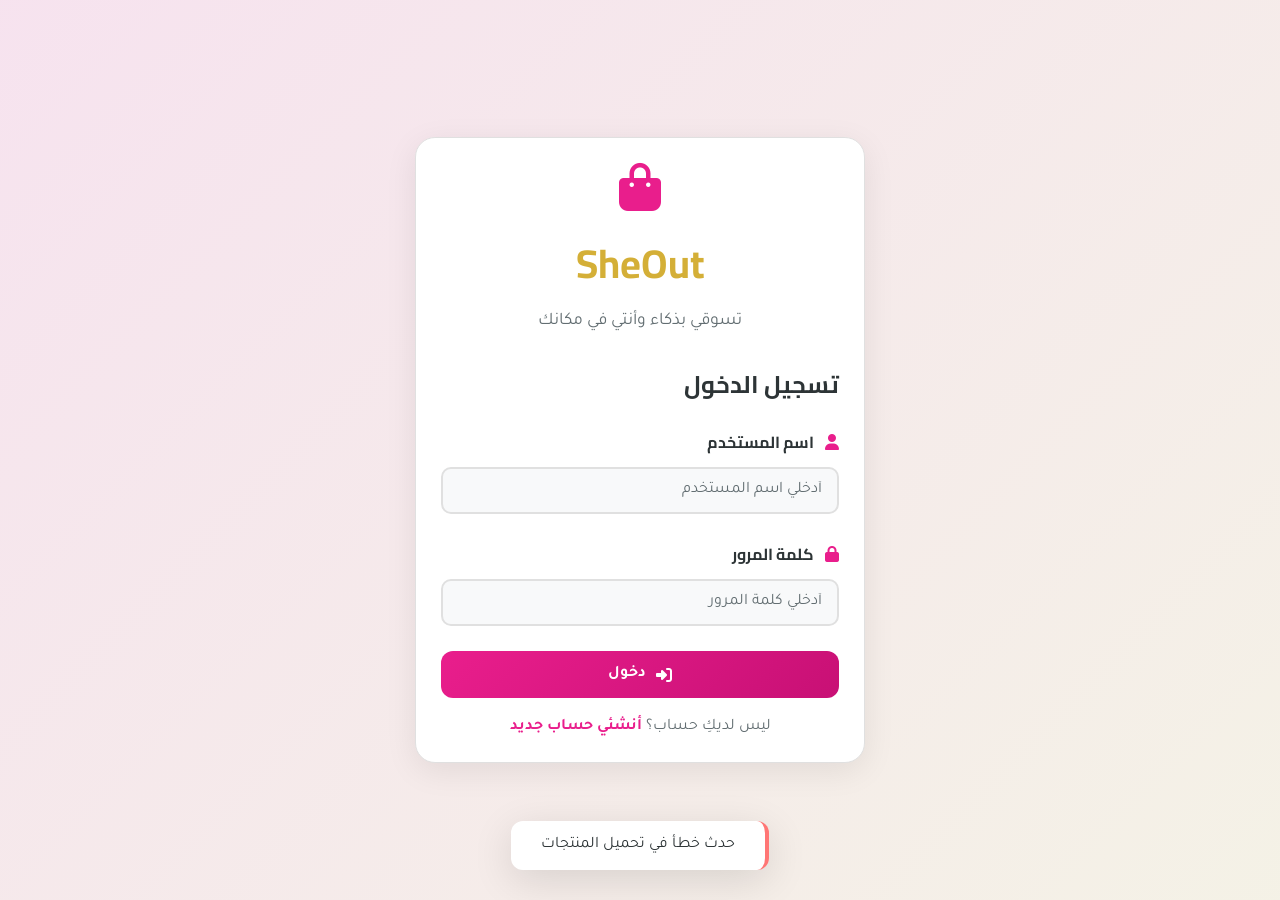
<file: SheOut/index.html>
<!DOCTYPE html>
<html lang="ar" dir="rtl">
<head>
    <meta charset="UTF-8">
    <meta name="viewport" content="width=device-width, initial-scale=1.0">
    <title>SheOut - تسوقي بذكاء</title>
    <link rel="preconnect" href="https://fonts.googleapis.com">
    <link rel="preconnect" href="https://fonts.gstatic.com" crossorigin>
    <link href="https://fonts.googleapis.com/css2?family=Cairo:wght@400;600;700;900&family=Tajawal:wght@300;400;500;700&display=swap" rel="stylesheet">
    <link rel="stylesheet" href="https://cdnjs.cloudflare.com/ajax/libs/font-awesome/6.4.0/css/all.min.css">
    <link rel="stylesheet" href="css/styles.css">
</head>
<body data-theme="light">
    <!-- Splash Screen -->
    <div id="splash-screen" class="splash-screen">
        <div class="splash-logo">
            <i class="fas fa-shopping-bag"></i>
            <h1>SheOut</h1>
        </div>
    </div>

    <!-- Auth Container -->
    <div id="auth-container" class="auth-container hidden">
        <div class="auth-card glass-card">
            <div class="auth-header">
                <i class="fas fa-shopping-bag logo-icon"></i>
                <h1 class="cairo-font">SheOut</h1>
                <p>تسوقي بذكاء وأنتي في مكانك</p>
            </div>
            
            <!-- Login Form -->
            <form id="login-form" class="auth-form">
                <h2 class="cairo-font mb-20">تسجيل الدخول</h2>
                <div class="form-group">
                    <label><i class="fas fa-user"></i> اسم المستخدم</label>
                    <input type="text" id="login-username" class="input-luxury" placeholder="أدخلي اسم المستخدم" required>
                </div>
                <div class="form-group">
                    <label><i class="fas fa-lock"></i> كلمة المرور</label>
                    <input type="password" id="login-password" class="input-luxury" placeholder="أدخلي كلمة المرور" required>
                </div>
                <button type="submit" class="btn-primary btn-full"><i class="fas fa-sign-in-alt"></i> دخول</button>
                <p class="auth-switch">ليس لديكِ حساب؟ <a href="#" id="show-register">أنشئي حساب جديد</a></p>
            </form>

            <!-- Register Form -->
            <form id="register-form" class="auth-form hidden">
                <h2 class="cairo-font mb-20">إنشاء حساب جديد</h2>
                <div class="form-group">
                    <label><i class="fas fa-user"></i> اسم المستخدم</label>
                    <input type="text" id="register-username" class="input-luxury" placeholder="اختاري اسم مستخدم" required>
                </div>
                <div class="form-group">
                    <label><i class="fas fa-envelope"></i> البريد الإلكتروني</label>
                    <input type="email" id="register-email" class="input-luxury" placeholder="أدخلي البريد الإلكتروني" required>
                </div>
                <div class="form-group">
                    <label><i class="fas fa-phone"></i> رقم الهاتف</label>
                    <input type="tel" id="register-phone" class="input-luxury" placeholder="أدخلي رقم الهاتف">
                </div>
                <div class="form-group">
                    <label><i class="fas fa-lock"></i> كلمة المرور</label>
                    <input type="password" id="register-password" class="input-luxury" placeholder="اختاري كلمة مرور" required>
                </div>
                <button type="submit" class="btn-primary btn-full"><i class="fas fa-user-plus"></i> إنشاء الحساب</button>
                <p class="auth-switch">لديكِ حساب بالفعل؟ <a href="#" id="show-login">سجلي الدخول</a></p>
            </form>
        </div>
    </div>

    <!-- Main App Container -->
    <div id="app-container" class="app-container hidden">
        <!-- Header -->
        <header class="main-header">
            <div class="header-content">
                <div class="logo">
                    <i class="fas fa-shopping-bag"></i>
                    <span>SheOut</span>
                </div>
                <div class="search-bar">
                    <i class="fas fa-search"></i>
                    <input type="text" id="search-input" placeholder="ابحثي عن منتج...">
                </div>
                <div class="header-actions">
                    <button class="header-btn" id="notifications-btn">
                        <i class="fas fa-bell"></i>
                        <span class="badge" id="notification-badge">0</span>
                    </button>
                    <button class="header-btn" id="favorites-btn">
                        <i class="fas fa-heart"></i>
                        <span class="badge" id="favorites-badge">0</span>
                    </button>
                    <button class="header-btn" id="cart-btn">
                        <i class="fas fa-shopping-cart"></i>
                        <span class="badge" id="cart-badge">0</span>
                    </button>
                    <button class="header-btn" id="profile-btn">
                        <i class="fas fa-user"></i>
                    </button>
                    <button class="header-btn" id="admin-btn" style="display: none;">
                        <i class="fas fa-cog"></i>
                    </button>
                </div>
            </div>
        </header>

        <!-- Navigation -->
        <nav class="nav-container">
            <button class="nav-btn active" data-section="home">
                <i class="fas fa-home"></i>
                <span>الرئيسية</span>
            </button>
            <button class="nav-btn" data-section="products">
                <i class="fas fa-store"></i>
                <span>المنتجات</span>
            </button>
            <button class="nav-btn" data-section="orders">
                <i class="fas fa-box"></i>
                <span>طلباتي</span>
            </button>
            <button class="nav-btn" data-section="favorites">
                <i class="fas fa-heart"></i>
                <span>المفضلة</span>
            </button>
            <button class="nav-btn" data-section="reports">
                <i class="fas fa-flag"></i>
                <span>البلاغات</span>
            </button>
            <button class="nav-btn" data-section="settings">
                <i class="fas fa-cog"></i>
                <span>الإعدادات</span>
            </button>
        </nav>

        <!-- Main Content -->
        <main class="main-content">
            <!-- Home Section -->
            <section id="home" class="section active">
                <div class="hero-banner glass-card">
                    <h1 class="cairo-font">أهلاً بكِ في SheOut 👋</h1>
                    <p>اكتشفي أحدث المنتجات بأفضل الأسعار</p>
                </div>

                <!-- Categories -->
                <div class="categories-section">
                    <h2 class="section-title cairo-font">التصنيفات</h2>
                    <div class="categories-grid" id="categories-grid">
                        <div class="category-card">
                            <i class="fas fa-tshirt"></i>
                            <span>ملابس</span>
                        </div>
                        <div class="category-card">
                            <i class="fas fa-shoe-prints"></i>
                            <span>أحذية</span>
                        </div>
                        <div class="category-card">
                            <i class="fas fa-gem"></i>
                            <span>مجوهرات</span>
                        </div>
                        <div class="category-card">
                            <i class="fas fa-pump-soap"></i>
                            <span>تجميل</span>
                        </div>
                        <div class="category-card">
                            <i class="fas fa-mobile-alt"></i>
                            <span>إلكترونيات</span>
                        </div>
                        <div class="category-card">
                            <i class="fas fa-home"></i>
                            <span>منزل</span>
                        </div>
                    </div>
                </div>

                <!-- Featured Products -->
                <div class="products-section">
                    <h2 class="section-title cairo-font">منتجات مميزة</h2>
                    <div class="products-grid" id="featured-products"></div>
                </div>

                <!-- News Section -->
                <div class="news-section">
                    <h2 class="section-title cairo-font">آخر الأخبار</h2>
                    <div class="news-list" id="news-list"></div>
                </div>
            </section>

            <!-- Products Section -->
            <section id="products" class="section">
                <div class="section-header">
                    <h1 class="cairo-font">جميع المنتجات</h1>
                    <div class="filter-controls">
                        <select id="category-filter" class="input-luxury">
                            <option value="">كل التصنيفات</option>
                        </select>
                        <select id="price-sort" class="input-luxury">
                            <option value="">ترتيب حسب السعر</option>
                            <option value="asc">الأقل سعراً</option>
                            <option value="desc">الأعلى سعراً</option>
                        </select>
                    </div>
                </div>
                <div class="products-grid" id="all-products"></div>
            </section>

            <!-- Orders Section -->
            <section id="orders" class="section">
                <h1 class="cairo-font section-title">طلباتي</h1>
                <div class="orders-list" id="orders-list"></div>
            </section>

            <!-- Favorites Section -->
            <section id="favorites" class="section">
                <h1 class="cairo-font section-title">قائمة المفضلة</h1>
                <div class="products-grid" id="favorites-products"></div>
            </section>

            <!-- Reports Section -->
            <section id="reports" class="section">
                <h1 class="cairo-font section-title">البلاغات والمساعدة</h1>
                <div class="glass-card">
                    <form id="report-form">
                        <div class="form-group">
                            <label>نوع البلاغ</label>
                            <select id="report-category" class="input-luxury" required>
                                <option value="0">مساعدة</option>
                                <option value="1">مشكلة تقنية</option>
                                <option value="2">استفسار</option>
                            </select>
                        </div>
                        <div class="form-group">
                            <label>عنوان البلاغ</label>
                            <input type="text" id="report-title" class="input-luxury" placeholder="عنوان مختصر" required>
                        </div>
                        <div class="form-group">
                            <label>تفاصيل البلاغ</label>
                            <textarea id="report-details" class="input-luxury" rows="5" placeholder="اشرحي المشكلة بالتفصيل..." required></textarea>
                        </div>
                        <button type="submit" class="btn-primary btn-full"><i class="fas fa-paper-plane"></i> إرسال البلاغ</button>
                    </form>
                </div>
                <div class="reports-history mt-20">
                    <h2 class="cairo-font mb-20">سجل البلاغات</h2>
                    <div id="reports-list"></div>
                </div>
            </section>

            <!-- Settings Section -->
            <section id="settings" class="section">
                <h1 class="cairo-font section-title">الإعدادات</h1>
                <div class="glass-card settings-card">
                    <div class="profile-section">
                        <div class="profile-avatar" id="profile-avatar-display">👤</div>
                        <h3 id="profile-name-display">اسم المستخدم</h3>
                        <p id="profile-email-display">البريد الإلكتروني</p>
                    </div>
                    
                    <div class="settings-section">
                        <h3 class="cairo-font mb-20">🎨 المظهر</h3>
                        <div class="theme-toggle">
                            <span>الوضع الداكن</span>
                            <input type="checkbox" id="theme-toggle" class="toggle-switch">
                        </div>
                    </div>

                    <div class="settings-section">
                        <h3 class="cairo-font mb-20">👤 تعديل الملف الشخصي</h3>
                        <div class="form-group">
                            <label>اسم المستخدم</label>
                            <input type="text" id="edit-username" class="input-luxury">
                        </div>
                        <div class="form-group">
                            <label>البريد الإلكتروني</label>
                            <input type="email" id="edit-email" class="input-luxury">
                        </div>
                        <div class="form-group">
                            <label>رقم الهاتف</label>
                            <input type="tel" id="edit-phone" class="input-luxury">
                        </div>
                        <button class="btn-primary" id="save-profile-btn"><i class="fas fa-save"></i> حفظ التغييرات</button>
                    </div>

                    <div class="settings-section">
                        <h3 class="cairo-font mb-20 text-red">⚠️ منطقة الخطر</h3>
                        <button class="btn-danger btn-full" id="logout-btn"><i class="fas fa-sign-out-alt"></i> تسجيل الخروج</button>
                    </div>
                </div>
            </section>
        </main>
    </div>

    <!-- Product Modal -->
    <div id="product-modal" class="modal hidden">
        <div class="modal-overlay"></div>
        <div class="modal-content glass-card">
            <button class="modal-close" id="close-modal"><i class="fas fa-times"></i></button>
            <div class="product-detail">
                <div class="product-images" id="product-images"></div>
                <div class="product-info">
                    <h2 class="cairo-font" id="product-name"></h2>
                    <p class="product-price" id="product-price"></p>
                    <p class="product-description" id="product-description"></p>
                    <div class="product-actions">
                        <button class="btn-primary" id="add-to-cart-btn"><i class="fas fa-shopping-cart"></i> أضف للسلة</button>
                        <button class="btn-secondary" id="add-to-favorites-btn"><i class="fas fa-heart"></i> أضف للمفضلة</button>
                    </div>
                </div>
            </div>
        </div>
    </div>

    <!-- Cart Modal -->
    <div id="cart-modal" class="modal hidden">
        <div class="modal-overlay"></div>
        <div class="modal-content glass-card">
            <button class="modal-close" id="close-cart-modal"><i class="fas fa-times"></i></button>
            <h2 class="cairo-font mb-20">🛒 سلة التسوق</h2>
            <div id="cart-items"></div>
            <div class="cart-summary">
                <div class="cart-total">
                    <span>المجموع:</span>
                    <span id="cart-total-amount">0 ر.س</span>
                </div>
                <button class="btn-primary btn-full" id="checkout-btn"><i class="fas fa-credit-card"></i> إتمام الشراء</button>
            </div>
        </div>
    </div>

    <!-- Notifications Panel -->
    <div id="notifications-panel" class="notifications-panel hidden">
        <div class="panel-header">
            <h3 class="cairo-font">🔔 الإشعارات</h3>
            <button id="close-notifications"><i class="fas fa-times"></i></button>
        </div>
        <div id="notifications-list"></div>
    </div>

    <script src="js/api.js"></script>
    <script src="js/auth.js"></script>
    <script src="js/products.js"></script>
    <script src="js/cart.js"></script>
    <script src="js/orders.js"></script>
    <script src="js/favorites.js"></script>
    <script src="js/reports.js"></script>
    <script src="js/news.js"></script>
    <script src="js/ui.js"></script>
    <script src="js/main.js"></script>
</body>
</html>
</file>
<file: SheOut/css/styles.css>
/* ========================================
   SheOut - Luxury Shopping App Styles
   ======================================== */

:root {
    /* Light Theme Colors */
    --bg-primary: #f8f9fa;
    --bg-secondary: #ffffff;
    --text-primary: #2d3436;
    --text-secondary: #636e72;
    --accent-gold: #d4af37;
    --accent-gold-hover: #b8962e;
    --accent-pink: #e91e8c;
    --accent-pink-hover: #c81075;
    --border-color: #e0e0e0;
    --shadow-light: rgba(0, 0, 0, 0.08);
    --shadow-medium: rgba(0, 0, 0, 0.12);
    --success: #00b894;
    --warning: #fdcb6e;
    --danger: #ff7675;
    --info: #74b9ff;
}

[data-theme="dark"] {
    /* Dark Theme Colors */
    --bg-primary: #0a0a0a;
    --bg-secondary: #1a1a1a;
    --text-primary: #ffffff;
    --text-secondary: #b0b0b0;
    --accent-gold: #ffd700;
    --accent-gold-hover: #e6c200;
    --accent-pink: #ff69b4;
    --accent-pink-hover: #ff1493;
    --border-color: #333333;
    --shadow-light: rgba(255, 255, 255, 0.05);
    --shadow-medium: rgba(255, 255, 255, 0.1);
}

* {
    margin: 0;
    padding: 0;
    box-sizing: border-box;
}

body {
    font-family: 'Tajawal', sans-serif;
    background: var(--bg-primary);
    color: var(--text-primary);
    min-height: 100vh;
    overflow-x: hidden;
    transition: all 0.3s ease;
}

.cairo-font {
    font-family: 'Cairo', sans-serif;
}

/* ========================================
   Utility Classes
   ======================================== */
.hidden {
    display: none !important;
}

.mb-20 {
    margin-bottom: 20px;
}

.mt-20 {
    margin-top: 20px;
}

.text-gold {
    color: var(--accent-gold);
}

.text-red {
    color: var(--danger);
}

.text-center {
    text-align: center;
}

/* ========================================
   Splash Screen
   ======================================== */
.splash-screen {
    position: fixed;
    top: 0;
    left: 0;
    width: 100%;
    height: 100%;
    background: linear-gradient(135deg, var(--accent-pink), var(--accent-gold));
    display: flex;
    justify-content: center;
    align-items: center;
    z-index: 10000;
    animation: fadeOut 0.5s ease 2s forwards;
}

.splash-logo {
    text-align: center;
    color: white;
    animation: pulse 1s ease infinite;
}

.splash-logo i {
    font-size: 4rem;
    margin-bottom: 20px;
}

.splash-logo h1 {
    font-size: 3rem;
    font-family: 'Cairo', sans-serif;
}

@keyframes fadeOut {
    to {
        opacity: 0;
        visibility: hidden;
    }
}

@keyframes pulse {
    0%, 100% { transform: scale(1); }
    50% { transform: scale(1.05); }
}

/* ========================================
   Glass Card Effect
   ======================================== */
.glass-card {
    background: var(--bg-secondary);
    backdrop-filter: blur(10px);
    border-radius: 20px;
    padding: 25px;
    box-shadow: 0 8px 32px var(--shadow-light);
    border: 1px solid var(--border-color);
    transition: all 0.3s ease;
}

.glass-card:hover {
    transform: translateY(-2px);
    box-shadow: 0 12px 40px var(--shadow-medium);
}

/* ========================================
   Auth Container
   ======================================== */
.auth-container {
    min-height: 100vh;
    display: flex;
    justify-content: center;
    align-items: center;
    padding: 20px;
    background: linear-gradient(135deg, rgba(233, 30, 140, 0.1), rgba(212, 175, 55, 0.1));
}

.auth-card {
    max-width: 450px;
    width: 100%;
}

.auth-header {
    text-align: center;
    margin-bottom: 30px;
}

.auth-header .logo-icon {
    font-size: 3rem;
    color: var(--accent-pink);
    margin-bottom: 15px;
}

.auth-header h1 {
    font-size: 2.5rem;
    color: var(--accent-gold);
    margin-bottom: 10px;
}

.auth-header p {
    color: var(--text-secondary);
    font-size: 1.1rem;
}

.auth-form {
    animation: slideIn 0.3s ease;
}

@keyframes slideIn {
    from {
        opacity: 0;
        transform: translateY(20px);
    }
    to {
        opacity: 1;
        transform: translateY(0);
    }
}

.form-group {
    margin-bottom: 20px;
}

.form-group label {
    display: block;
    margin-bottom: 8px;
    color: var(--text-primary);
    font-weight: 600;
}

.form-group label i {
    margin-left: 8px;
    color: var(--accent-pink);
}

.input-luxury {
    width: 100%;
    padding: 14px 18px;
    border: 2px solid var(--border-color);
    border-radius: 12px;
    background: var(--bg-primary);
    color: var(--text-primary);
    font-family: 'Tajawal', sans-serif;
    font-size: 1rem;
    transition: all 0.3s ease;
}

.input-luxury:focus {
    outline: none;
    border-color: var(--accent-pink);
    box-shadow: 0 0 0 3px rgba(233, 30, 140, 0.1);
}

.input-luxury::placeholder {
    color: var(--text-secondary);
}

.btn-primary {
    background: linear-gradient(135deg, var(--accent-pink), var(--accent-pink-hover));
    color: white;
    border: none;
    padding: 14px 28px;
    border-radius: 12px;
    font-family: 'Tajawal', sans-serif;
    font-size: 1rem;
    font-weight: 600;
    cursor: pointer;
    transition: all 0.3s ease;
    display: inline-flex;
    align-items: center;
    justify-content: center;
    gap: 10px;
}

.btn-primary:hover {
    transform: translateY(-2px);
    box-shadow: 0 8px 20px rgba(233, 30, 140, 0.3);
}

.btn-primary:active {
    transform: translateY(0);
}

.btn-secondary {
    background: var(--bg-primary);
    color: var(--text-primary);
    border: 2px solid var(--border-color);
    padding: 14px 28px;
    border-radius: 12px;
    font-family: 'Tajawal', sans-serif;
    font-size: 1rem;
    font-weight: 600;
    cursor: pointer;
    transition: all 0.3s ease;
    display: inline-flex;
    align-items: center;
    justify-content: center;
    gap: 10px;
}

.btn-secondary:hover {
    border-color: var(--accent-gold);
    color: var(--accent-gold);
}

.btn-danger {
    background: linear-gradient(135deg, var(--danger), #d63031);
    color: white;
    border: none;
    padding: 14px 28px;
    border-radius: 12px;
    font-family: 'Tajawal', sans-serif;
    font-size: 1rem;
    font-weight: 600;
    cursor: pointer;
    transition: all 0.3s ease;
}

.btn-danger:hover {
    transform: translateY(-2px);
    box-shadow: 0 8px 20px rgba(255, 118, 117, 0.3);
}

.btn-full {
    width: 100%;
}

.auth-switch {
    text-align: center;
    margin-top: 20px;
    color: var(--text-secondary);
}

.auth-switch a {
    color: var(--accent-pink);
    text-decoration: none;
    font-weight: 600;
}

.auth-switch a:hover {
    text-decoration: underline;
}

/* ========================================
   App Container
   ======================================== */
.app-container {
    min-height: 100vh;
}

/* Header */
.main-header {
    background: var(--bg-secondary);
    box-shadow: 0 2px 20px var(--shadow-light);
    padding: 15px 30px;
    position: sticky;
    top: 0;
    z-index: 100;
}

.header-content {
    max-width: 1400px;
    margin: 0 auto;
    display: flex;
    align-items: center;
    justify-content: space-between;
    gap: 30px;
}

.logo {
    display: flex;
    align-items: center;
    gap: 10px;
    font-family: 'Cairo', sans-serif;
    font-size: 1.8rem;
    color: var(--accent-pink);
    font-weight: 700;
}

.logo i {
    font-size: 2rem;
}

.search-bar {
    flex: 1;
    max-width: 500px;
    position: relative;
}

.search-bar i {
    position: absolute;
    right: 15px;
    top: 50%;
    transform: translateY(-50%);
    color: var(--text-secondary);
}

.search-bar input {
    width: 100%;
    padding: 12px 45px 12px 15px;
    border: 2px solid var(--border-color);
    border-radius: 25px;
    background: var(--bg-primary);
    color: var(--text-primary);
    font-family: 'Tajawal', sans-serif;
    font-size: 1rem;
    transition: all 0.3s ease;
}

.search-bar input:focus {
    outline: none;
    border-color: var(--accent-pink);
}

.header-actions {
    display: flex;
    gap: 10px;
}

.header-btn {
    position: relative;
    background: var(--bg-primary);
    border: 2px solid var(--border-color);
    width: 45px;
    height: 45px;
    border-radius: 50%;
    display: flex;
    align-items: center;
    justify-content: center;
    cursor: pointer;
    transition: all 0.3s ease;
    color: var(--text-primary);
}

.header-btn:hover {
    border-color: var(--accent-pink);
    color: var(--accent-pink);
    transform: translateY(-2px);
}

.header-btn .badge {
    position: absolute;
    top: -5px;
    right: -5px;
    background: var(--accent-pink);
    color: white;
    font-size: 0.7rem;
    font-weight: 700;
    min-width: 20px;
    height: 20px;
    border-radius: 50%;
    display: flex;
    align-items: center;
    justify-content: center;
}

/* Navigation */
.nav-container {
    background: var(--bg-secondary);
    padding: 15px 30px;
    display: flex;
    justify-content: center;
    gap: 10px;
    box-shadow: 0 2px 20px var(--shadow-light);
    position: sticky;
    top: 73px;
    z-index: 99;
    overflow-x: auto;
}

.nav-btn {
    background: transparent;
    border: none;
    padding: 12px 20px;
    border-radius: 15px;
    display: flex;
    flex-direction: column;
    align-items: center;
    gap: 5px;
    cursor: pointer;
    transition: all 0.3s ease;
    color: var(--text-secondary);
    font-family: 'Tajawal', sans-serif;
    font-size: 0.9rem;
    white-space: nowrap;
}

.nav-btn i {
    font-size: 1.3rem;
}

.nav-btn:hover {
    background: var(--bg-primary);
    color: var(--accent-pink);
}

.nav-btn.active {
    background: linear-gradient(135deg, var(--accent-pink), var(--accent-pink-hover));
    color: white;
}

/* Main Content */
.main-content {
    max-width: 1400px;
    margin: 0 auto;
    padding: 30px;
}

.section {
    display: none;
    animation: fadeIn 0.3s ease;
}

.section.active {
    display: block;
}

@keyframes fadeIn {
    from {
        opacity: 0;
        transform: translateY(10px);
    }
    to {
        opacity: 1;
        transform: translateY(0);
    }
}

.section-title {
    font-size: 2rem;
    margin-bottom: 25px;
    color: var(--accent-gold);
}

/* Hero Banner */
.hero-banner {
    background: linear-gradient(135deg, var(--accent-pink), var(--accent-gold));
    color: white;
    text-align: center;
    padding: 50px 30px;
    margin-bottom: 30px;
}

.hero-banner h1 {
    font-size: 2.5rem;
    margin-bottom: 15px;
}

.hero-banner p {
    font-size: 1.2rem;
    opacity: 0.9;
}

/* Categories */
.categories-section {
    margin-bottom: 40px;
}

.categories-grid {
    display: grid;
    grid-template-columns: repeat(auto-fit, minmax(120px, 1fr));
    gap: 20px;
}

.category-card {
    background: var(--bg-secondary);
    padding: 25px 15px;
    border-radius: 20px;
    text-align: center;
    cursor: pointer;
    transition: all 0.3s ease;
    border: 2px solid var(--border-color);
}

.category-card:hover {
    border-color: var(--accent-pink);
    transform: translateY(-5px);
    box-shadow: 0 10px 30px var(--shadow-light);
}

.category-card i {
    font-size: 2.5rem;
    color: var(--accent-pink);
    margin-bottom: 10px;
    display: block;
}

.category-card span {
    font-weight: 600;
    color: var(--text-primary);
}

/* Products Grid */
.products-grid {
    display: grid;
    grid-template-columns: repeat(auto-fill, minmax(280px, 1fr));
    gap: 25px;
}

.product-card {
    background: var(--bg-secondary);
    border-radius: 20px;
    overflow: hidden;
    box-shadow: 0 4px 15px var(--shadow-light);
    transition: all 0.3s ease;
    cursor: pointer;
}

.product-card:hover {
    transform: translateY(-5px);
    box-shadow: 0 10px 30px var(--shadow-medium);
}

.product-image {
    width: 100%;
    height: 250px;
    object-fit: cover;
    background: var(--bg-primary);
    display: flex;
    align-items: center;
    justify-content: center;
    font-size: 4rem;
    color: var(--text-secondary);
}

.product-card-content {
    padding: 20px;
}

.product-card-title {
    font-family: 'Cairo', sans-serif;
    font-size: 1.2rem;
    margin-bottom: 10px;
    color: var(--text-primary);
}

.product-card-price {
    font-size: 1.3rem;
    font-weight: 700;
    color: var(--accent-gold);
    margin-bottom: 15px;
}

.product-card-actions {
    display: flex;
    gap: 10px;
}

.product-card-actions button {
    flex: 1;
    padding: 10px;
    border: none;
    border-radius: 10px;
    cursor: pointer;
    transition: all 0.3s ease;
    font-family: 'Tajawal', sans-serif;
    font-weight: 600;
}

.btn-add-cart {
    background: var(--accent-pink);
    color: white;
}

.btn-add-cart:hover {
    background: var(--accent-pink-hover);
}

.btn-add-fav {
    background: var(--bg-primary);
    color: var(--text-primary);
    border: 2px solid var(--border-color) !important;
}

.btn-add-fav:hover {
    border-color: var(--accent-pink) !important;
    color: var(--accent-pink);
}

.btn-add-fav.active {
    color: var(--accent-pink);
}

/* Section Header */
.section-header {
    display: flex;
    justify-content: space-between;
    align-items: center;
    margin-bottom: 25px;
    flex-wrap: wrap;
    gap: 15px;
}

.filter-controls {
    display: flex;
    gap: 15px;
}

.filter-controls select {
    padding: 10px 15px;
    border-radius: 10px;
    border: 2px solid var(--border-color);
    background: var(--bg-primary);
    color: var(--text-primary);
    font-family: 'Tajawal', sans-serif;
    cursor: pointer;
}

/* Orders List */
.orders-list {
    display: flex;
    flex-direction: column;
    gap: 20px;
}

.order-card {
    background: var(--bg-secondary);
    border-radius: 15px;
    padding: 20px;
    border: 2px solid var(--border-color);
}

.order-header {
    display: flex;
    justify-content: space-between;
    align-items: center;
    margin-bottom: 15px;
    padding-bottom: 15px;
    border-bottom: 1px solid var(--border-color);
}

.order-id {
    font-family: 'Cairo', sans-serif;
    font-weight: 700;
    color: var(--accent-gold);
}

.order-status {
    padding: 5px 15px;
    border-radius: 20px;
    font-size: 0.85rem;
    font-weight: 600;
}

.status-pending {
    background: var(--warning);
    color: #2d3436;
}

.status-completed {
    background: var(--success);
    color: white;
}

.status-cancelled {
    background: var(--danger);
    color: white;
}

.order-items {
    display: flex;
    flex-direction: column;
    gap: 10px;
}

.order-item {
    display: flex;
    gap: 15px;
    align-items: center;
}

.order-item-image {
    width: 60px;
    height: 60px;
    border-radius: 10px;
    object-fit: cover;
    background: var(--bg-primary);
}

.order-item-details {
    flex: 1;
}

.order-item-name {
    font-weight: 600;
    margin-bottom: 5px;
}

.order-item-price {
    color: var(--accent-gold);
    font-weight: 700;
}

.order-total {
    margin-top: 15px;
    padding-top: 15px;
    border-top: 1px solid var(--border-color);
    display: flex;
    justify-content: space-between;
    font-weight: 700;
    font-size: 1.1rem;
}

/* Reports */
.reports-history {
    margin-top: 30px;
}

.report-card {
    background: var(--bg-secondary);
    border-radius: 15px;
    padding: 20px;
    margin-bottom: 15px;
    border: 2px solid var(--border-color);
}

.report-header {
    display: flex;
    justify-content: space-between;
    align-items: center;
    margin-bottom: 10px;
}

.report-category {
    padding: 5px 15px;
    border-radius: 20px;
    font-size: 0.85rem;
    font-weight: 600;
}

.category-help {
    background: var(--info);
    color: white;
}

.category-bug {
    background: var(--danger);
    color: white;
}

.category-ask {
    background: var(--warning);
    color: #2d3436;
}

.report-title {
    font-family: 'Cairo', sans-serif;
    font-weight: 700;
    margin-bottom: 10px;
}

.report-details {
    color: var(--text-secondary);
    line-height: 1.6;
}

.report-date {
    margin-top: 10px;
    font-size: 0.85rem;
    color: var(--text-secondary);
}

/* Settings */
.settings-card {
    max-width: 600px;
    margin: 0 auto;
}

.profile-section {
    text-align: center;
    padding-bottom: 30px;
    margin-bottom: 30px;
    border-bottom: 2px solid var(--border-color);
}

.profile-avatar {
    width: 100px;
    height: 100px;
    border-radius: 50%;
    background: linear-gradient(135deg, var(--accent-pink), var(--accent-gold));
    display: flex;
    align-items: center;
    justify-content: center;
    font-size: 3rem;
    margin: 0 auto 20px;
    color: white;
}

.profile-section h3 {
    font-family: 'Cairo', sans-serif;
    margin-bottom: 5px;
}

.profile-section p {
    color: var(--text-secondary);
}

.settings-section {
    margin-bottom: 30px;
}

.theme-toggle {
    display: flex;
    justify-content: space-between;
    align-items: center;
    padding: 15px 0;
}

.toggle-switch {
    width: 50px;
    height: 25px;
    appearance: none;
    background: var(--border-color);
    border-radius: 25px;
    position: relative;
    cursor: pointer;
    transition: all 0.3s ease;
}

.toggle-switch::before {
    content: '';
    position: absolute;
    top: 3px;
    right: 3px;
    width: 19px;
    height: 19px;
    background: white;
    border-radius: 50%;
    transition: all 0.3s ease;
}

.toggle-switch:checked {
    background: var(--accent-pink);
}

.toggle-switch:checked::before {
    left: 3px;
    right: auto;
}

/* Modal */
.modal {
    position: fixed;
    top: 0;
    left: 0;
    width: 100%;
    height: 100%;
    z-index: 1000;
    display: flex;
    justify-content: center;
    align-items: center;
    padding: 20px;
}

.modal-overlay {
    position: absolute;
    top: 0;
    left: 0;
    width: 100%;
    height: 100%;
    background: rgba(0, 0, 0, 0.7);
}

.modal-content {
    position: relative;
    max-width: 800px;
    width: 100%;
    max-height: 90vh;
    overflow-y: auto;
    animation: modalSlideIn 0.3s ease;
}

@keyframes modalSlideIn {
    from {
        opacity: 0;
        transform: translateY(-50px);
    }
    to {
        opacity: 1;
        transform: translateY(0);
    }
}

.modal-close {
    position: absolute;
    top: 15px;
    left: 15px;
    background: var(--bg-primary);
    border: none;
    width: 35px;
    height: 35px;
    border-radius: 50%;
    cursor: pointer;
    display: flex;
    align-items: center;
    justify-content: center;
    color: var(--text-primary);
    font-size: 1.2rem;
    z-index: 10;
    transition: all 0.3s ease;
}

.modal-close:hover {
    background: var(--accent-pink);
    color: white;
}

.product-detail {
    display: grid;
    grid-template-columns: 1fr 1fr;
    gap: 30px;
}

.product-images {
    background: var(--bg-primary);
    border-radius: 15px;
    min-height: 400px;
    display: flex;
    align-items: center;
    justify-content: center;
    font-size: 5rem;
    color: var(--text-secondary);
}

.product-info h2 {
    font-size: 2rem;
    margin-bottom: 15px;
}

.product-price {
    font-size: 2rem;
    font-weight: 700;
    color: var(--accent-gold);
    margin-bottom: 20px;
}

.product-description {
    color: var(--text-secondary);
    line-height: 1.8;
    margin-bottom: 30px;
}

.product-actions {
    display: flex;
    gap: 15px;
}

.product-actions button {
    flex: 1;
}

/* Cart Modal */
.cart-summary {
    margin-top: 20px;
    padding-top: 20px;
    border-top: 2px solid var(--border-color);
}

.cart-total {
    display: flex;
    justify-content: space-between;
    font-size: 1.3rem;
    font-weight: 700;
    margin-bottom: 20px;
}

#cart-items {
    max-height: 400px;
    overflow-y: auto;
}

.cart-item {
    display: flex;
    gap: 15px;
    padding: 15px 0;
    border-bottom: 1px solid var(--border-color);
}

.cart-item-image {
    width: 80px;
    height: 80px;
    border-radius: 10px;
    object-fit: cover;
    background: var(--bg-primary);
}

.cart-item-details {
    flex: 1;
}

.cart-item-name {
    font-weight: 600;
    margin-bottom: 5px;
}

.cart-item-price {
    color: var(--accent-gold);
    font-weight: 700;
}

.cart-item-quantity {
    display: flex;
    align-items: center;
    gap: 10px;
    margin-top: 10px;
}

.qty-btn {
    width: 30px;
    height: 30px;
    border-radius: 50%;
    border: 2px solid var(--border-color);
    background: var(--bg-primary);
    cursor: pointer;
    font-weight: 700;
    transition: all 0.3s ease;
}

.qty-btn:hover {
    border-color: var(--accent-pink);
    color: var(--accent-pink);
}

/* Notifications Panel */
.notifications-panel {
    position: fixed;
    top: 0;
    left: 0;
    width: 100%;
    height: 100%;
    z-index: 1001;
    background: var(--bg-secondary);
    animation: slideFromRight 0.3s ease;
}

@keyframes slideFromRight {
    from {
        transform: translateX(-100%);
    }
    to {
        transform: translateX(0);
    }
}

.panel-header {
    display: flex;
    justify-content: space-between;
    align-items: center;
    padding: 20px 30px;
    border-bottom: 2px solid var(--border-color);
}

.panel-header button {
    background: none;
    border: none;
    font-size: 1.5rem;
    cursor: pointer;
    color: var(--text-primary);
}

#notifications-list {
    padding: 20px 30px;
}

.notification-item {
    background: var(--bg-primary);
    padding: 15px;
    border-radius: 12px;
    margin-bottom: 15px;
    border-right: 4px solid var(--accent-pink);
}

.notification-title {
    font-weight: 700;
    margin-bottom: 5px;
}

.notification-message {
    color: var(--text-secondary);
    font-size: 0.9rem;
}

/* News List */
.news-list {
    display: flex;
    flex-direction: column;
    gap: 15px;
}

.news-item {
    background: var(--bg-secondary);
    padding: 20px;
    border-radius: 15px;
    border: 2px solid var(--border-color);
    border-right: 4px solid var(--accent-gold);
}

.news-content {
    color: var(--text-secondary);
    line-height: 1.6;
}

.news-date {
    margin-top: 10px;
    font-size: 0.85rem;
    color: var(--text-secondary);
}

/* Responsive Design */
@media (max-width: 768px) {
    .header-content {
        flex-wrap: wrap;
    }

    .search-bar {
        order: 3;
        max-width: 100%;
        width: 100%;
        margin-top: 15px;
    }

    .nav-container {
        top: 130px;
        justify-content: flex-start;
    }

    .product-detail {
        grid-template-columns: 1fr;
    }

    .product-images {
        min-height: 250px;
    }

    .main-content {
        padding: 20px;
    }

    .products-grid {
        grid-template-columns: repeat(auto-fill, minmax(200px, 1fr));
        gap: 15px;
    }

    .categories-grid {
        grid-template-columns: repeat(auto-fit, minmax(80px, 1fr));
        gap: 10px;
    }

    .category-card {
        padding: 15px 10px;
    }

    .category-card i {
        font-size: 1.8rem;
    }

    .category-card span {
        font-size: 0.85rem;
    }
}

@media (max-width: 480px) {
    .nav-btn span {
        display: none;
    }

    .nav-btn {
        padding: 12px 15px;
    }

    .header-actions {
        gap: 5px;
    }

    .header-btn {
        width: 40px;
        height: 40px;
    }
}

/* Loading Spinner */
.loading {
    display: inline-block;
    width: 20px;
    height: 20px;
    border: 3px solid rgba(255, 255, 255, 0.3);
    border-radius: 50%;
    border-top-color: white;
    animation: spin 1s ease-in-out infinite;
}

@keyframes spin {
    to {
        transform: rotate(360deg);
    }
}

/* Toast Notification */
.toast {
    position: fixed;
    bottom: 30px;
    left: 50%;
    transform: translateX(-50%) translateY(100px);
    background: var(--bg-secondary);
    color: var(--text-primary);
    padding: 15px 30px;
    border-radius: 12px;
    box-shadow: 0 10px 40px var(--shadow-medium);
    z-index: 10000;
    opacity: 0;
    transition: all 0.3s ease;
    border-right: 4px solid var(--accent-pink);
}

.toast.show {
    transform: translateX(-50%) translateY(0);
    opacity: 1;
}

.toast.success {
    border-right-color: var(--success);
}

.toast.error {
    border-right-color: var(--danger);
}

/* Empty State */
.empty-state {
    text-align: center;
    padding: 60px 20px;
    color: var(--text-secondary);
}

.empty-state i {
    font-size: 4rem;
    margin-bottom: 20px;
    opacity: 0.5;
}

.empty-state h3 {
    font-family: 'Cairo', sans-serif;
    margin-bottom: 10px;
}

/* ========================================
   Admin Dashboard Styles
   ======================================== */
.admin-container {
    display: flex;
    min-height: 100vh;
    background: var(--bg-primary);
}

.admin-sidebar {
    width: 280px;
    background: var(--bg-secondary);
    border-left: 1px solid var(--border-color);
    padding: 30px 20px;
    position: fixed;
    height: 100vh;
    overflow-y: auto;
    right: 0;
    top: 0;
    box-shadow: -5px 0 20px var(--shadow-light);
}

.admin-logo {
    text-align: center;
    margin-bottom: 40px;
    padding-bottom: 20px;
    border-bottom: 2px solid var(--accent-gold);
}

.admin-logo h2 {
    font-family: 'Cairo', sans-serif;
    color: var(--accent-gold);
    font-size: 2rem;
}

.admin-nav {
    list-style: none;
}

.admin-nav li {
    margin-bottom: 10px;
}

.admin-nav-btn {
    width: 100%;
    padding: 15px 20px;
    background: transparent;
    border: none;
    border-radius: 10px;
    color: var(--text-secondary);
    font-family: 'Tajawal', sans-serif;
    font-size: 1rem;
    cursor: pointer;
    transition: all 0.3s ease;
    display: flex;
    align-items: center;
    gap: 15px;
    text-align: right;
}

.admin-nav-btn i {
    font-size: 1.2rem;
    width: 25px;
    text-align: center;
}

.admin-nav-btn:hover {
    background: var(--bg-primary);
    color: var(--accent-pink);
}

.admin-nav-btn.active {
    background: linear-gradient(135deg, var(--accent-pink), var(--accent-gold));
    color: white;
    box-shadow: 0 5px 15px var(--shadow-medium);
}

.admin-main {
    flex: 1;
    margin-right: 280px;
    padding: 40px;
}

.admin-header {
    display: flex;
    justify-content: space-between;
    align-items: center;
    margin-bottom: 40px;
    padding-bottom: 20px;
    border-bottom: 2px solid var(--border-color);
}

.admin-header h1 {
    font-family: 'Cairo', sans-serif;
    color: var(--text-primary);
    font-size: 2rem;
}

.admin-stats-grid {
    display: grid;
    grid-template-columns: repeat(auto-fit, minmax(250px, 1fr));
    gap: 25px;
    margin-bottom: 40px;
}

.admin-stat-card {
    background: var(--bg-secondary);
    padding: 30px;
    border-radius: 15px;
    box-shadow: 0 5px 20px var(--shadow-light);
    border-right: 4px solid var(--accent-gold);
    transition: transform 0.3s ease;
}

.admin-stat-card:hover {
    transform: translateY(-5px);
}

.admin-stat-card h3 {
    color: var(--text-secondary);
    font-size: 0.9rem;
    margin-bottom: 10px;
}

.admin-stat-card .stat-number {
    font-size: 2.5rem;
    font-weight: bold;
    color: var(--accent-pink);
    font-family: 'Cairo', sans-serif;
}

.admin-section {
    display: none;
}

.admin-section.active {
    display: block;
    animation: fadeIn 0.3s ease;
}

.admin-card {
    background: var(--bg-secondary);
    padding: 25px;
    border-radius: 15px;
    box-shadow: 0 5px 20px var(--shadow-light);
    margin-bottom: 20px;
    border-right: 4px solid var(--accent-pink);
}

.admin-card img {
    width: 100%;
    height: 200px;
    object-fit: cover;
    border-radius: 10px;
    margin-bottom: 15px;
}

.admin-card h3 {
    font-family: 'Cairo', sans-serif;
    color: var(--text-primary);
    margin-bottom: 10px;
}

.admin-card p {
    color: var(--text-secondary);
    margin-bottom: 8px;
}

.products-grid {
    display: grid;
    grid-template-columns: repeat(auto-fill, minmax(280px, 1fr));
    gap: 25px;
}

.btn-add {
    background: linear-gradient(135deg, var(--success), #00a884);
    color: white;
    border: none;
    padding: 12px 25px;
    border-radius: 10px;
    cursor: pointer;
    font-family: 'Tajawal', sans-serif;
    font-size: 1rem;
    display: inline-flex;
    align-items: center;
    gap: 10px;
    margin-bottom: 20px;
    transition: transform 0.3s ease;
}

.btn-add:hover {
    transform: translateY(-2px);
    box-shadow: 0 5px 15px rgba(0, 184, 148, 0.4);
}

.btn-edit {
    background: linear-gradient(135deg, var(--info), #5aa9ff);
    color: white;
    border: none;
    padding: 10px 20px;
    border-radius: 8px;
    cursor: pointer;
    font-family: 'Tajawal', sans-serif;
    font-size: 0.9rem;
    margin-left: 10px;
    transition: transform 0.3s ease;
}

.btn-edit:hover {
    transform: translateY(-2px);
}

.btn-danger {
    background: linear-gradient(135deg, var(--danger), #ff5252);
    color: white;
    border: none;
    padding: 10px 20px;
    border-radius: 8px;
    cursor: pointer;
    font-family: 'Tajawal', sans-serif;
    font-size: 0.9rem;
    transition: transform 0.3s ease;
}

.btn-danger:hover {
    transform: translateY(-2px);
    box-shadow: 0 5px 15px rgba(255, 118, 117, 0.4);
}

.modal {
    display: none;
    position: fixed;
    top: 0;
    left: 0;
    width: 100%;
    height: 100%;
    background: rgba(0, 0, 0, 0.7);
    z-index: 10000;
    justify-content: center;
    align-items: center;
}

.modal.active {
    display: flex;
}

.modal-content {
    background: var(--bg-secondary);
    padding: 40px;
    border-radius: 20px;
    width: 90%;
    max-width: 600px;
    max-height: 90vh;
    overflow-y: auto;
    animation: slideUp 0.3s ease;
}

.modal-header {
    display: flex;
    justify-content: space-between;
    align-items: center;
    margin-bottom: 30px;
    padding-bottom: 15px;
    border-bottom: 2px solid var(--border-color);
}

.modal-header h2 {
    font-family: 'Cairo', sans-serif;
    color: var(--accent-pink);
}

.close-modal {
    background: none;
    border: none;
    font-size: 1.5rem;
    color: var(--text-secondary);
    cursor: pointer;
    transition: color 0.3s ease;
}

.close-modal:hover {
    color: var(--danger);
}

.form-group {
    margin-bottom: 25px;
}

.form-group label {
    display: block;
    margin-bottom: 10px;
    color: var(--text-primary);
    font-weight: bold;
    font-family: 'Cairo', sans-serif;
}

.form-group input,
.form-group textarea,
.form-group select {
    width: 100%;
    padding: 12px 15px;
    border: 2px solid var(--border-color);
    border-radius: 10px;
    background: var(--bg-primary);
    color: var(--text-primary);
    font-family: 'Tajawal', sans-serif;
    font-size: 1rem;
    transition: border-color 0.3s ease;
}

.form-group input:focus,
.form-group textarea:focus,
.form-group select:focus {
    outline: none;
    border-color: var(--accent-pink);
}

.form-group textarea {
    min-height: 120px;
    resize: vertical;
}

.btn-submit {
    background: linear-gradient(135deg, var(--accent-pink), var(--accent-gold));
    color: white;
    border: none;
    padding: 15px 30px;
    border-radius: 10px;
    cursor: pointer;
    font-family: 'Tajawal', sans-serif;
    font-size: 1rem;
    font-weight: bold;
    width: 100%;
    transition: transform 0.3s ease;
}

.btn-submit:hover {
    transform: translateY(-2px);
    box-shadow: 0 5px 20px var(--shadow-medium);
}

.report-card {
    background: var(--bg-secondary);
    padding: 25px;
    border-radius: 15px;
    box-shadow: 0 5px 20px var(--shadow-light);
    margin-bottom: 20px;
    border-right: 4px solid var(--accent-pink);
}

.report-category {
    display: inline-block;
    padding: 5px 15px;
    border-radius: 20px;
    font-size: 0.85rem;
    font-weight: bold;
    margin-bottom: 15px;
}

.category-help {
    background: rgba(116, 185, 255, 0.2);
    color: var(--info);
}

.category-bug {
    background: rgba(255, 118, 117, 0.2);
    color: var(--danger);
}

.category-ask {
    background: rgba(253, 203, 110, 0.2);
    color: var(--warning);
}

.admin-table {
    width: 100%;
    border-collapse: collapse;
    background: var(--bg-secondary);
    border-radius: 15px;
    overflow: hidden;
    box-shadow: 0 5px 20px var(--shadow-light);
}

.admin-table th,
.admin-table td {
    padding: 15px 20px;
    text-align: right;
    border-bottom: 1px solid var(--border-color);
}

.admin-table th {
    background: linear-gradient(135deg, var(--accent-pink), var(--accent-gold));
    color: white;
    font-family: 'Cairo', sans-serif;
    font-weight: normal;
}

.admin-table tr:hover {
    background: var(--bg-primary);
}

@keyframes fadeIn {
    from {
        opacity: 0;
    }
    to {
        opacity: 1;
    }
}

@keyframes slideUp {
    from {
        transform: translateY(50px);
        opacity: 0;
    }
    to {
        transform: translateY(0);
        opacity: 1;
    }
}

@media (max-width: 992px) {
    .admin-sidebar {
        width: 100%;
        height: auto;
        position: relative;
        border-left: none;
        border-bottom: 1px solid var(--border-color);
    }

    .admin-main {
        margin-right: 0;
        padding: 20px;
    }

    .admin-stats-grid {
        grid-template-columns: repeat(auto-fit, minmax(200px, 1fr));
    }
}
</file>
